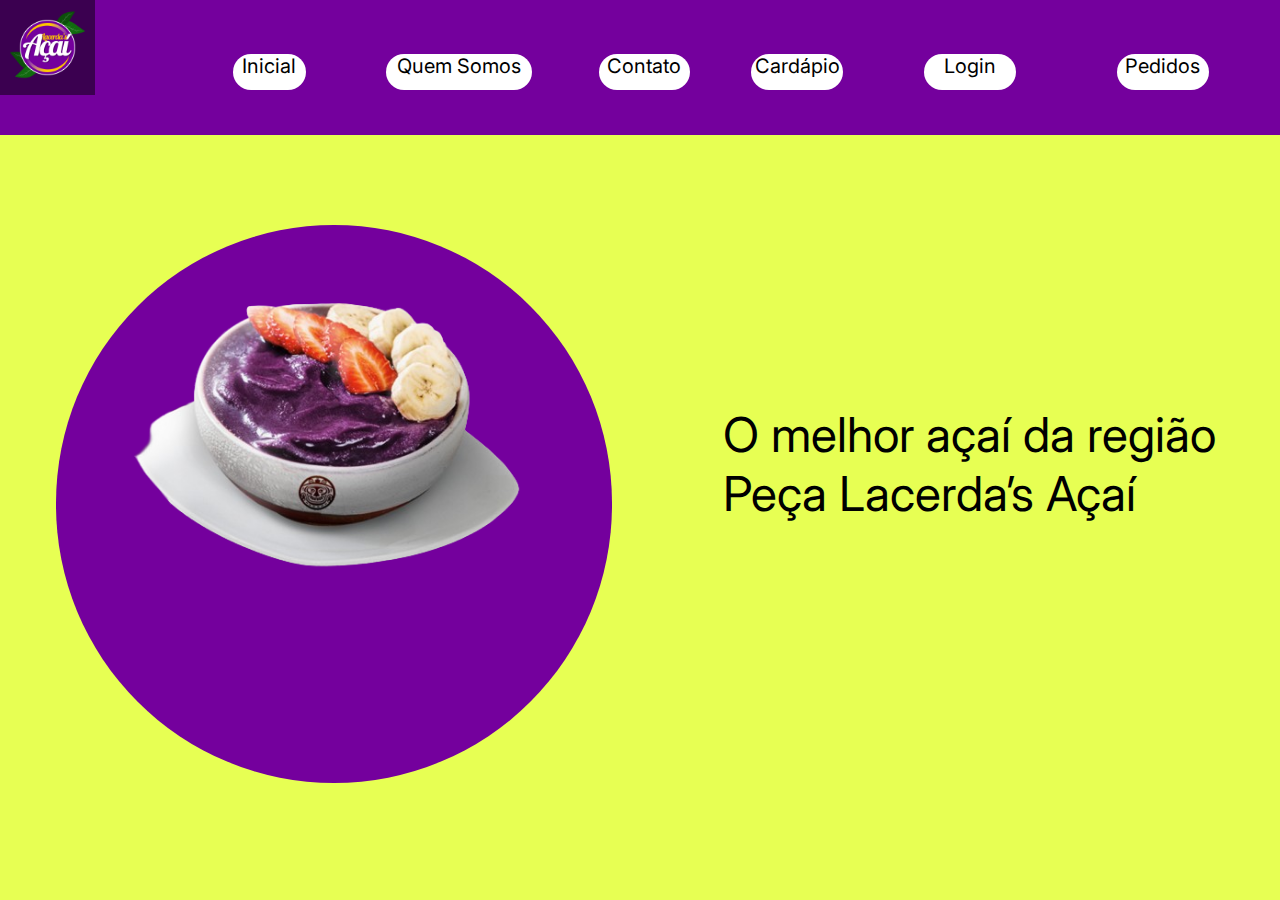
<file: index.html>
<!DOCTYPE html>
<html lang="en">
<head>
    <meta charset="UTF-8">
    <meta name="viewport" content="width=device-width, initial-scale=1.0">
    <title>Acaiteria</title>
    <link rel="stylesheet" href="acai.css">
    <link rel="preconnect" href="https://fonts.googleapis.com">
    <link rel="preconnect" href="https://fonts.gstatic.com" crossorigin>
    <link href="https://fonts.googleapis.com/css2?family=Inter:ital,opsz,wght@0,14..32,100..900;1,14..32,100..900&display=swap" rel="stylesheet">
</head>
<body>
<header>
<div id="logo"><img src="Lacerda.png" alt="" width="52%"></div>    
<div id="ini"><a href="index.html">Inicial</a></div>
<div id="somos" ><a href="qmsomos.html">Quem Somos</a></div>
<div id="ctt"><a href="contato.html">Contato</a></div>
<div id="cardapio"><a href="cardapio.html">Cardápio</a></div>
<div id="log"><a href="login.html">Login</a></div>
<div id="pedidos"><a href="pedidos.html">Pedidos</a></div>
</header>
<div id="gridini">
<div id="img"><img src="tigela-site-1024x699-removebg-preview.png" alt="" width="100%"></div>
<div id="txt">O  melhor açaí da região
<br>Peça Lacerda’s Açaí</div>
</div>
</body>
</html>
</file>
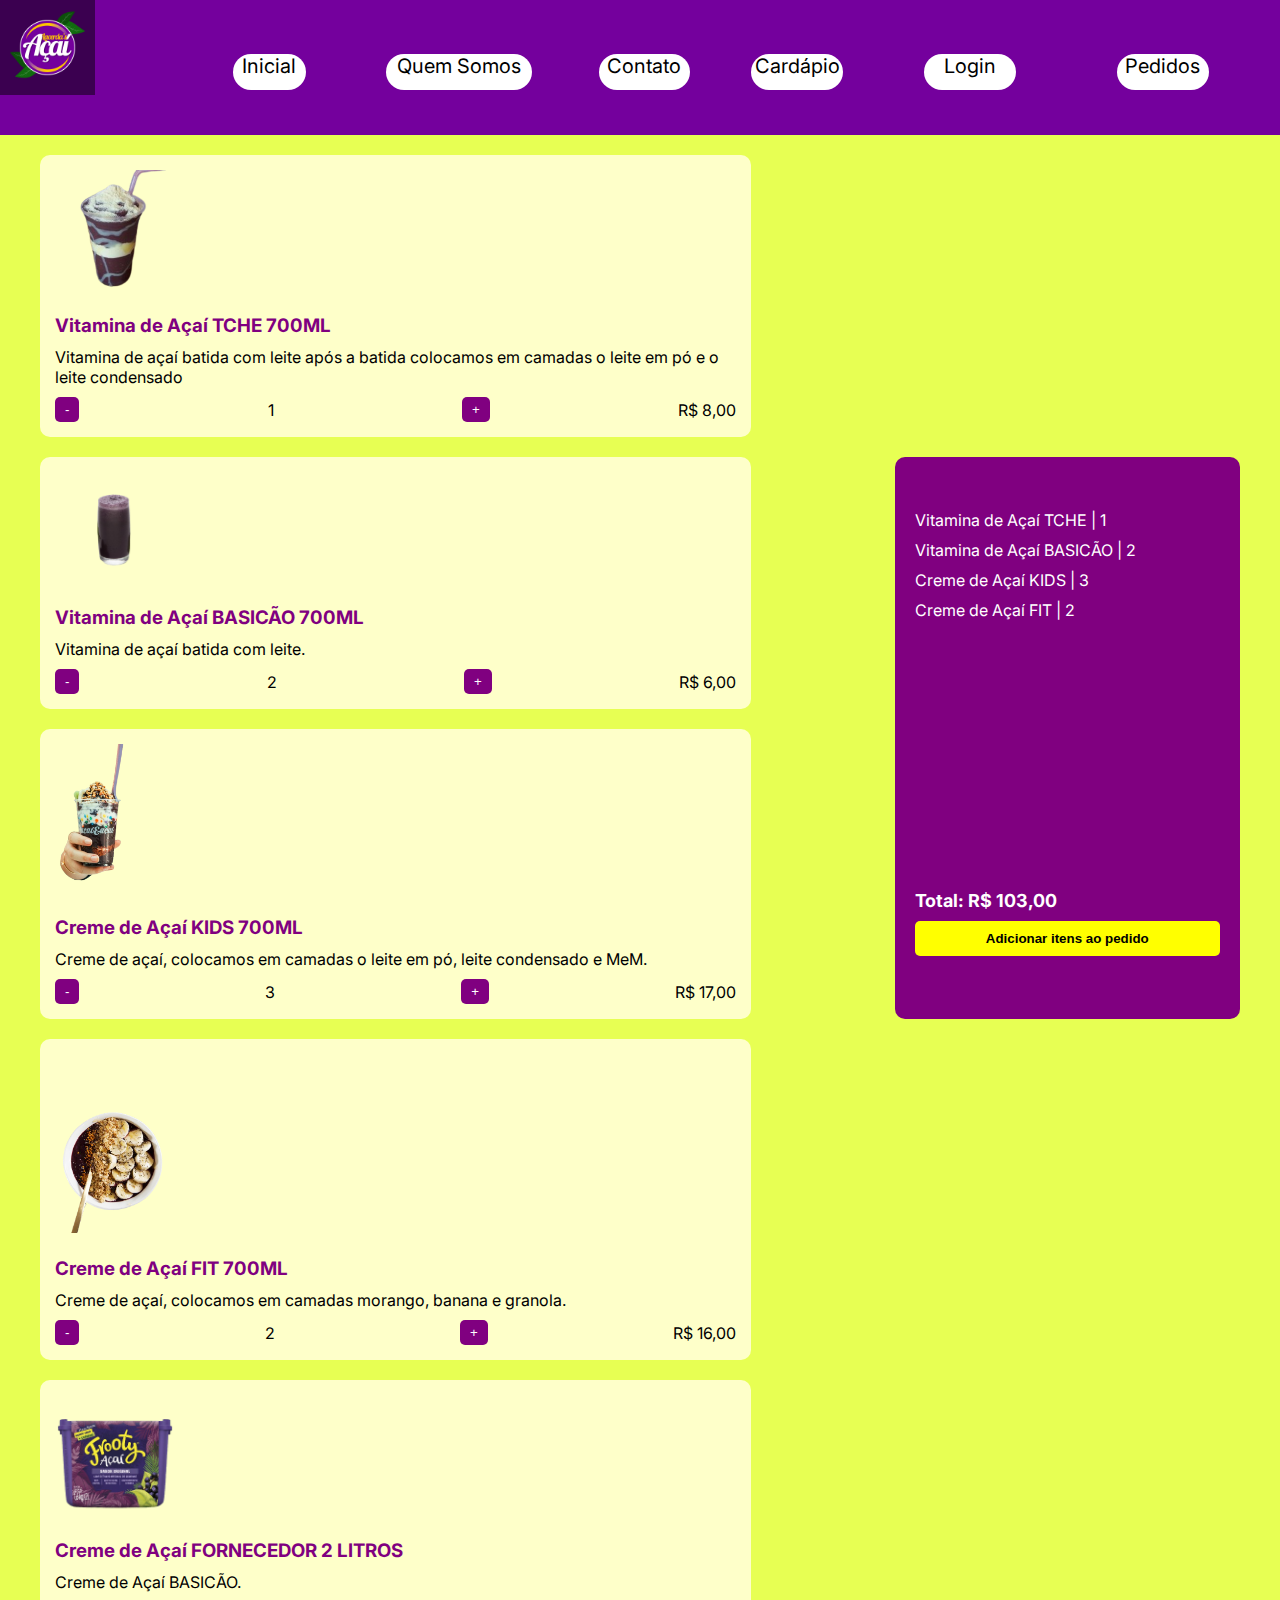
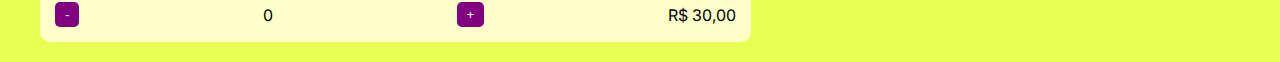
<file: cardapio.html>
<!DOCTYPE html>
<html lang="en">
<head>
    <meta charset="UTF-8">
    <meta name="viewport" content="width=device-width, initial-scale=1.0">
    <title>Acaiteria</title>
    <link rel="stylesheet" href="cardapio.css">
    <link rel="preconnect" href="https://fonts.googleapis.com">
    <link rel="preconnect" href="https://fonts.gstatic.com" crossorigin>
    <link href="https://fonts.googleapis.com/css2?family=Inter:ital,opsz,wght@0,14..32,100..900;1,14..32,100..900&display=swap" rel="stylesheet">
</head>
<body>
<header>
<div id="logo"><img src="Lacerda.png" alt="" width="52%"></div>    
<div id="ini"><a href="index.html">Inicial</a></div>
<div id="somos" ><a href="qmsomos.html">Quem Somos</a></div>
<div id="ctt"><a href="contato.html">Contato</a></div>
<div id="cardapio"><a href="cardapio.html">Cardápio</a></div>
<div id="log"><a href="login.html">Login</a></div>
<div id="pedidos"><a href="pedidos.html">Pedidos</a></div>
</header>
<div class="gridcard">
    <div class="item">
        <img src="tche.png" alt="Vitamina de Açaí TCHE">
        <div class="description">
            <h3>Vitamina de Açaí TCHE 700ML</h3>
            <p>Vitamina de açaí batida com leite após a batida colocamos em camadas o leite em pó e o leite condensado</p>
            <div class="order">
                <button>-</button>
                <span>1</span>
                <button>+</button>
                <span>R$ 8,00</span>
            </div>
        </div>
    </div>

    <div class="item1">
        <img src="basicao.png" alt="Vitamina de Açaí BASICÃO">
        <div class="description">
            <h3>Vitamina de Açaí BASICÃO 700ML</h3>
            <p>Vitamina de açaí batida com leite.</p>
            <div class="order">
                <button>-</button>
                <span>2</span>
                <button>+</button>
                <span>R$ 6,00</span>
            </div>
        </div>
    </div>

    <div class="item2">
        <img src="kids.png" alt="Creme de Açaí KIDS">
        <div class="description">
            <h3>Creme de Açaí KIDS 700ML</h3>
            <p>Creme de açaí, colocamos em camadas o leite em pó, leite condensado e MeM.</p>
            <div class="order">
                <button>-</button>
                <span>3</span>
                <button>+</button>
                <span>R$ 17,00</span>
            </div>
        </div>
    </div>

    <div class="item3">
        <img src="fit.png" alt="Creme de Açaí FIT">
        <div class="description">
            <h3>Creme de Açaí FIT 700ML</h3>
            <p>Creme de açaí, colocamos em camadas morango, banana e granola.</p>
            <div class="order">
                <button>-</button>
                <span>2</span>
                <button>+</button>
                <span>R$ 16,00</span>
            </div>
        </div>
    </div>

    <div class="item4">
        <img src="fornecedor.png" alt="Creme de Açaí FORNECEDOR">
        <div class="description">
            <h3>Creme de Açaí FORNECEDOR 2 LITROS</h3>
            <p>Creme de Açaí BASICÃO.</p>
            <div class="order">
                <button>-</button>
                <span>0</span>
                <button>+</button>
                <span>R$ 30,00</span>
            </div>
        </div>
    </div>

    <div class="cart">
        <h3>Resumo do Pedido</h3>
        <ul>
            <li>Vitamina de Açaí TCHE | 1</li>
            <li>Vitamina de Açaí BASICÃO | 2</li>
            <li>Creme de Açaí KIDS | 3</li>
            <li>Creme de Açaí FIT | 2</li>
        </ul>
        <div class="total">
            <p>Total: R$ 103,00</p>
            <button>Adicionar itens ao pedido</button>
        </div>
    </div>
</div>
</body>
</html>
</file>
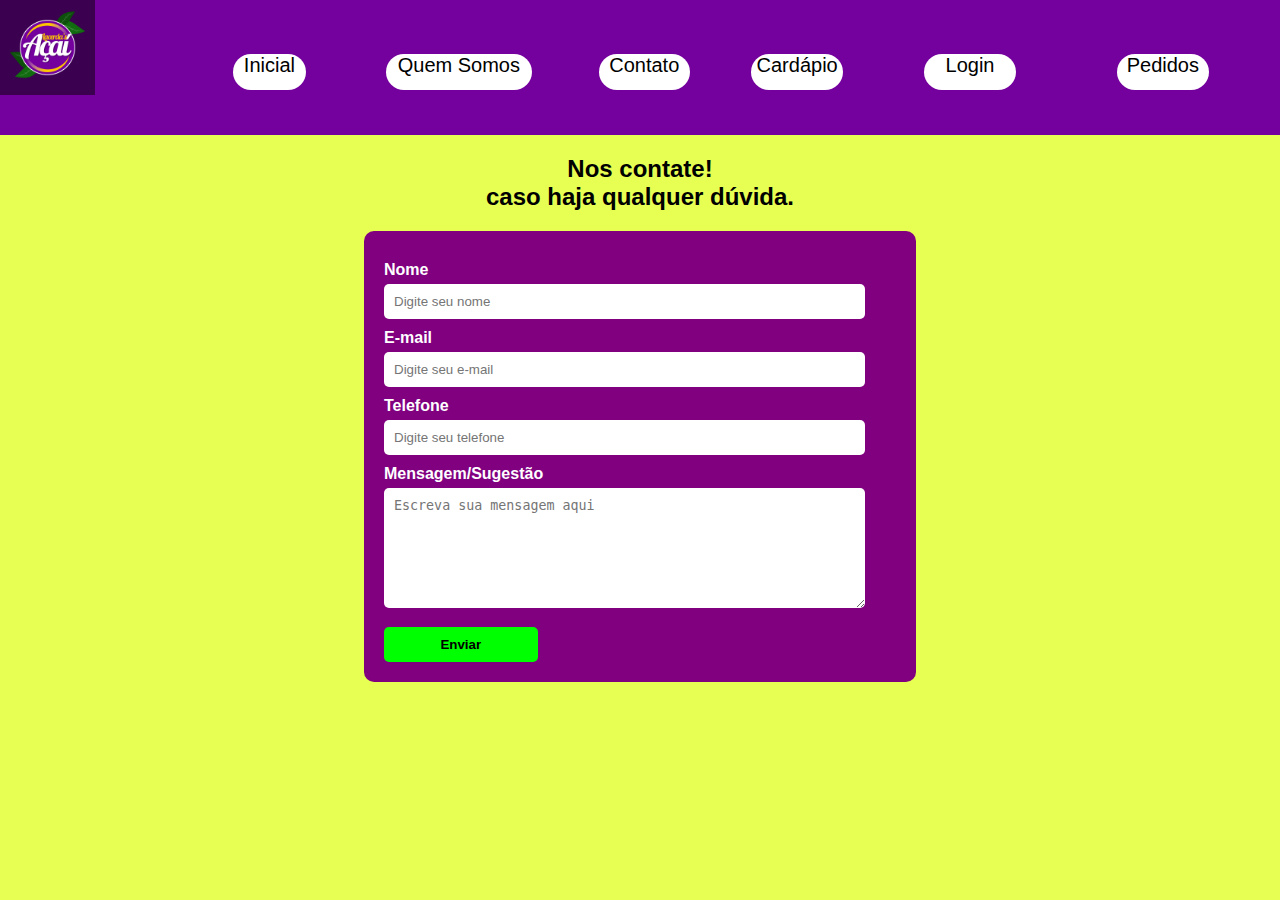
<file: contato.html>
<!DOCTYPE html>
<html lang="en">
<head>
    <meta charset="UTF-8">
    <meta name="viewport" content="width=device-width, initial-scale=1.0">
    <title>Contato</title>
    <link rel="stylesheet" href="contato.css">
</head>
<body>
<header>
    <div id="logo"><img src="Lacerda.png" alt="" width="52%"></div>    
    <div id="ini"><a href="index.html">Inicial</a></div>
    <div id="somos" ><a href="qmsomos.html">Quem Somos</a></div>
    <div id="ctt"><a href="contato.html">Contato</a></div>
    <div id="cardapio"><a href="cardapio.html">Cardápio</a></div>
    <div id="log"><a href="login.html">Login</a></div>
    <div id="pedidos"><a href="pedidos.html">Pedidos</a></div>
    </header>
    <h2>Nos contate!<br>caso haja qualquer dúvida.</h2>

    <div class="contatofundo">
        <form>
            <label for="nome">Nome</label>
            <input type="text" id="nome" placeholder="Digite seu nome">
            
            <label for="email">E-mail</label>
            <input type="email" id="email" placeholder="Digite seu e-mail">
            
            <label for="telefone">Telefone</label>
            <input type="text" id="telefone" placeholder="Digite seu telefone">
            
            <label for="mensagem">Mensagem/Sugestão</label>
            <textarea id="mensagem" placeholder="Escreva sua mensagem aqui"></textarea>
            
            <button type="submit">Enviar</button>
        </form>
    </div>
</body>
</html>
</file>
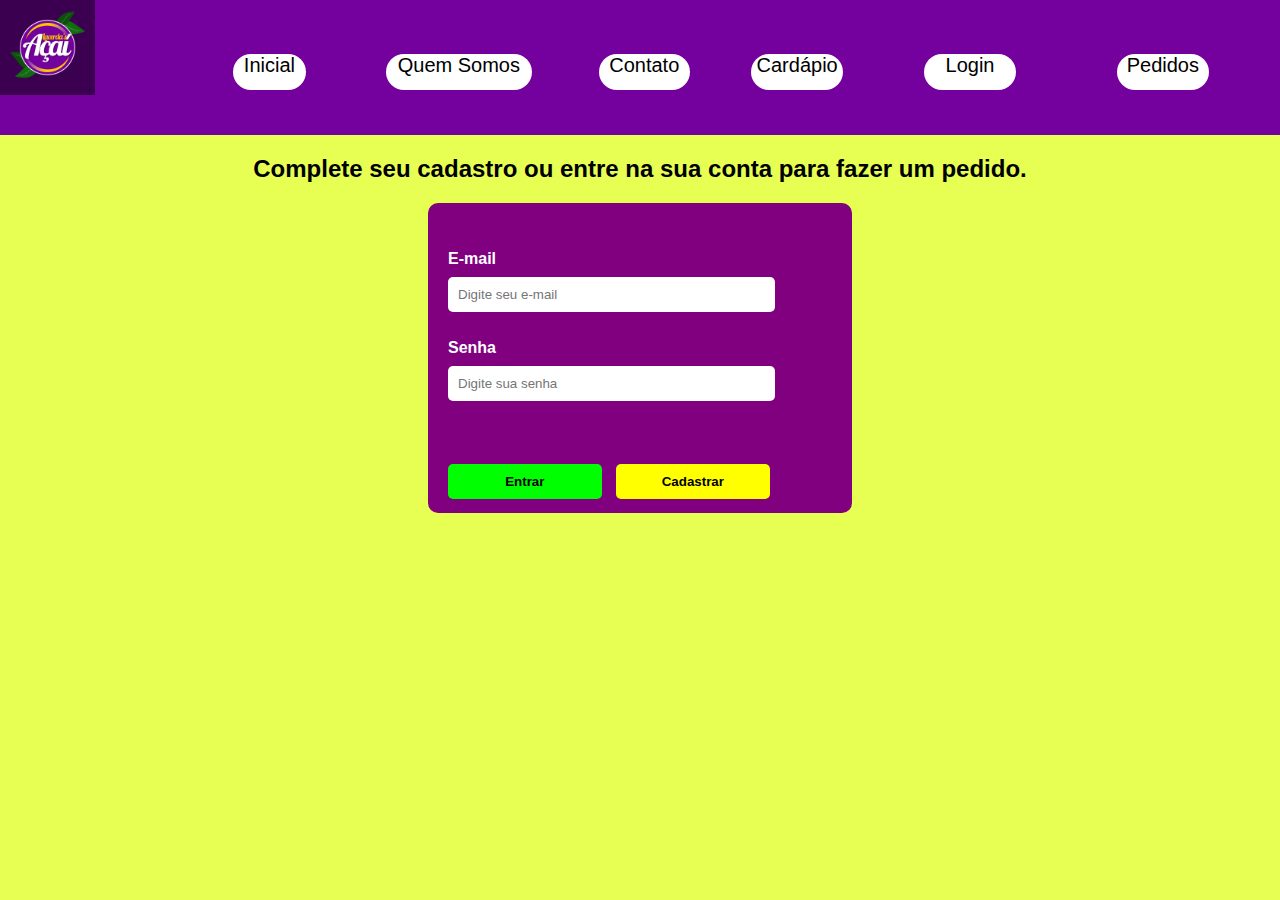
<file: login.html>
<!DOCTYPE html>
<html lang="en">
<head>
    <meta charset="UTF-8">
    <meta name="viewport" content="width=device-width, initial-scale=1.0">
    <title>Login</title>
    <link rel="stylesheet" href="login.css">
</head>
<body>
    <header>
        <div id="logo"><img src="Lacerda.png" alt="" width="52%"></div>    
        <div id="ini"><a href="index.html">Inicial</a></div>
        <div id="somos" ><a href="qmsomos.html">Quem Somos</a></div>
        <div id="ctt"><a href="contato.html">Contato</a></div>
        <div id="cardapio"><a href="cardapio.html">Cardápio</a></div>
        <div id="log"><a href="login.html">Login</a></div>
        <div id="pedidos"><a href="pedidos.html">Pedidos</a></div>
        </header>
        <h2>Complete seu cadastro ou entre na sua conta para fazer um pedido.</h2>

        <div class="bordalogin">
            <form>
                <label for="email">E-mail</label>
                <input type="email" id="email" placeholder="Digite seu e-mail">
                
                <label for="senha">Senha</label>
                <input type="password" id="senha" placeholder="Digite sua senha">
                
                <button type="submit">Entrar</button>
                <button type="button">Cadastrar</button>
            </form>
        </div>
    
</body>
</html>
</file>
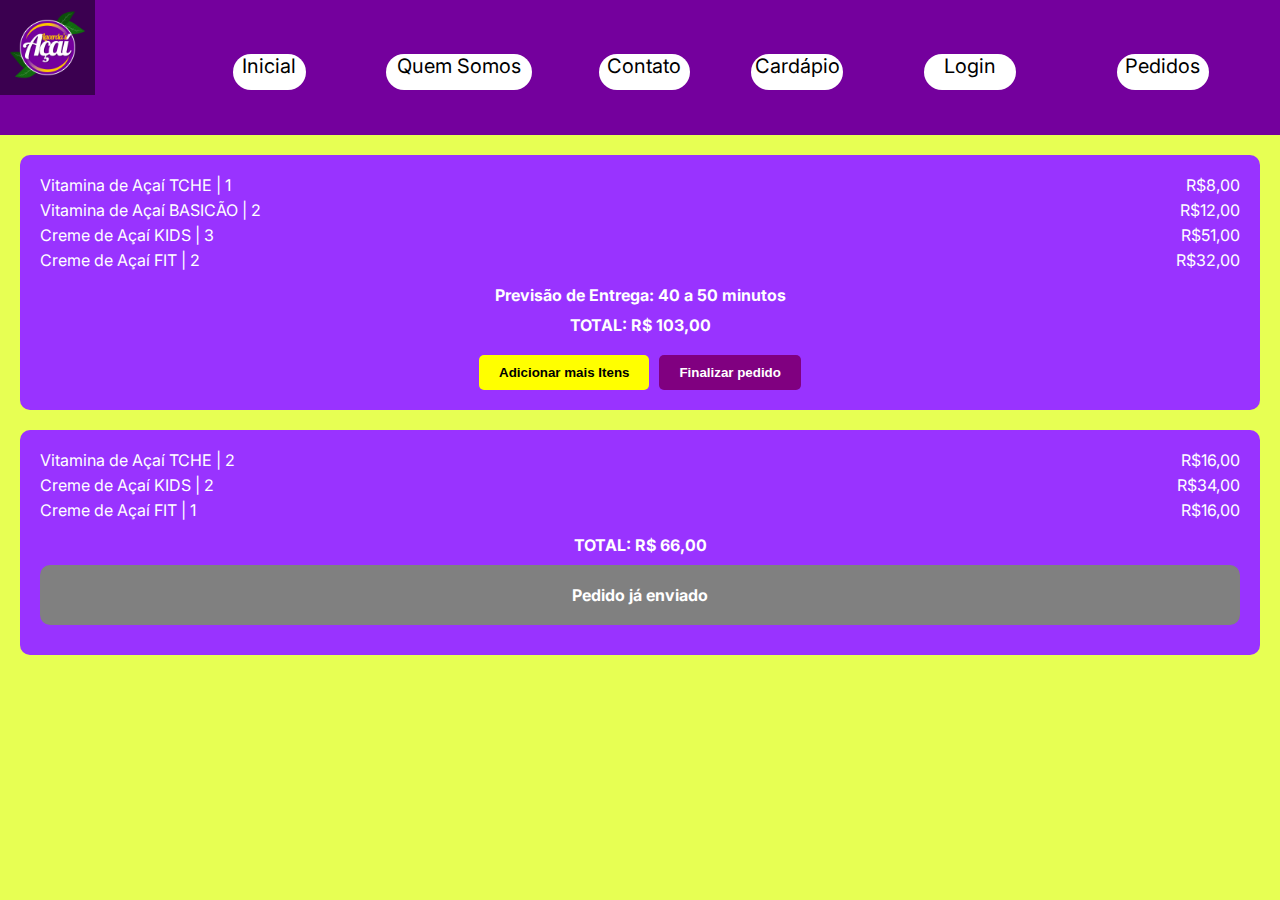
<file: pedidos.html>
<!DOCTYPE html>
<html lang="en">
<head>
    <meta charset="UTF-8">
    <meta name="viewport" content="width=device-width, initial-scale=1.0">
    <title>Pedidos</title>
    <link rel="stylesheet" href="pedidos.css">
    <link rel="preconnect" href="https://fonts.googleapis.com">
    <link rel="preconnect" href="https://fonts.gstatic.com" crossorigin>
    <link href="https://fonts.googleapis.com/css2?family=Inter:ital,opsz,wght@0,14..32,100..900;1,14..32,100..900&display=swap" rel="stylesheet">
</head>
<body>
<header>
<div id="logo"><img src="Lacerda.png" alt="" width="52%"></div>    
<div id="ini"><a href="index.html">Inicial</a></div>
<div id="somos" ><a href="qmsomos.html">Quem Somos</a></div>
<div id="ctt"><a href="contato.html">Contato</a></div>
<div id="cardapio"><a href="cardapio.html">Cardápio</a></div>
<div id="log"><a href="login.html">Login</a></div>
<div id="pedidos"><a href="pedidos.html">Pedidos</a></div>
</header>
<div class="pedido-grid">
    <div class="pedido">
        <ul>
            <li>Vitamina de Açaí TCHE | 1 <span>R$8,00</span></li>
            <li>Vitamina de Açaí BASICÃO | 2 <span>R$12,00</span></li>
            <li>Creme de Açaí KIDS | 3 <span>R$51,00</span></li>
            <li>Creme de Açaí FIT | 2 <span>R$32,00</span></li>
        </ul>
    </div>
    <div class="entrega">
        Previsão de Entrega: 40 a 50 minutos
    </div>
    <div class="total">
        TOTAL: R$ 103,00
    </div>
    <div class="botoes">
        <button class="add">Adicionar mais Itens</button>
        <button class="finalizar">Finalizar pedido</button>
    </div>
</div>

<div class="pedido-grid">
    <div class="pedido-anterior">
        <ul>
            <li>Vitamina de Açaí TCHE | 2 <span>R$16,00</span></li>
            <li>Creme de Açaí KIDS | 2 <span>R$34,00</span></li>
            <li>Creme de Açaí FIT | 1 <span>R$16,00</span></li>
        </ul>
    </div>
    <div class="total-anterior">
        TOTAL: R$ 66,00
    </div>
    <div class="status">
        Pedido já enviado
    </div>
</div>
</body>
</html>
</file>
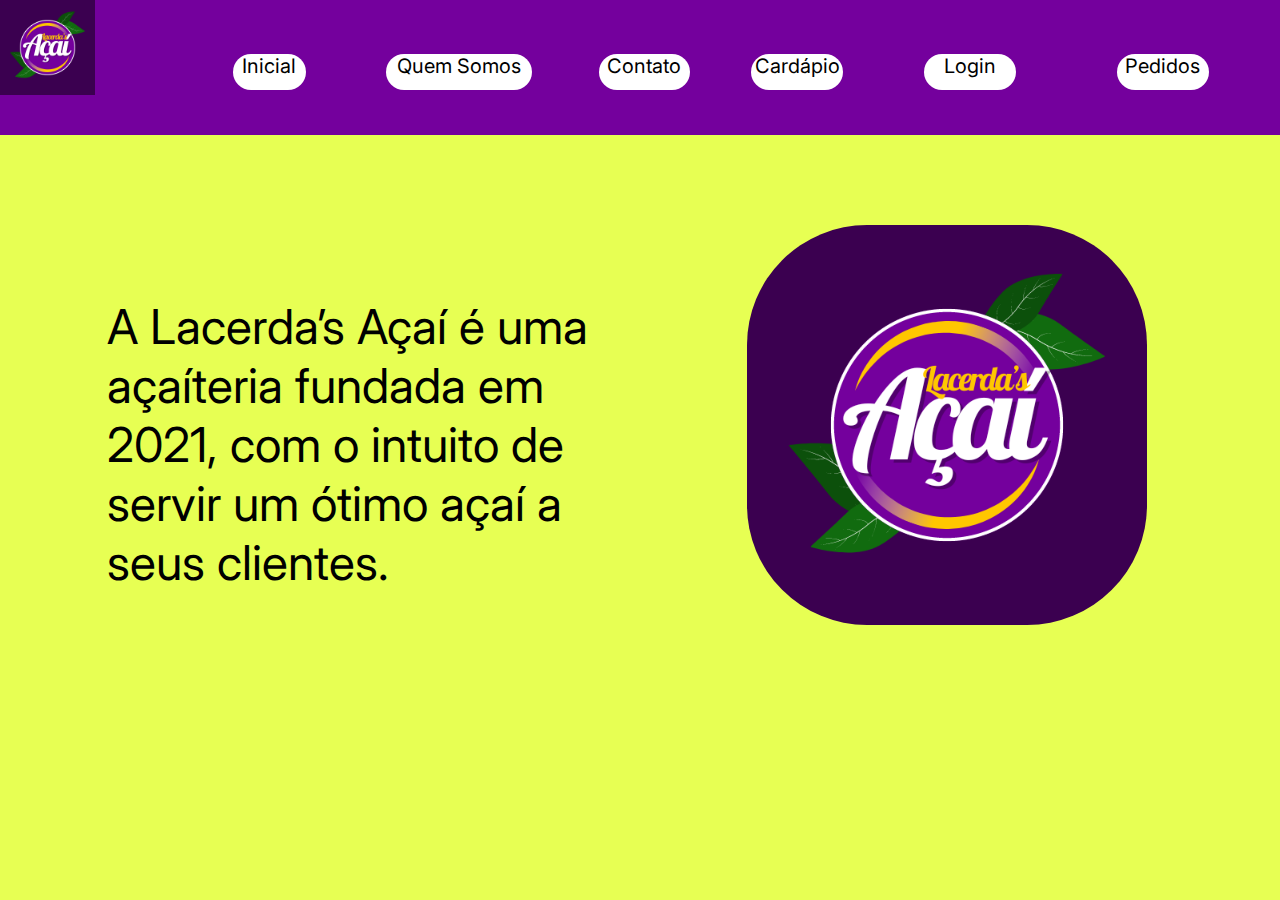
<file: qmsomos.html>
<!DOCTYPE html>
<html lang="en">
<head>
    <meta charset="UTF-8">
    <meta name="viewport" content="width=device-width, initial-scale=1.0">
    <title>Quem somos</title>
    <link rel="stylesheet" href="qmsomos.css">
    <link rel="preconnect" href="https://fonts.googleapis.com">
    <link rel="preconnect" href="https://fonts.gstatic.com" crossorigin>
    <link href="https://fonts.googleapis.com/css2?family=Inter:ital,opsz,wght@0,14..32,100..900;1,14..32,100..900&display=swap" rel="stylesheet">
</head>
<body>
<header>
<div id="logo"><img src="Lacerda.png" alt="" width="52%"></div>    
<div id="ini"><a href="index.html">Inicial</a></div>
<div id="somos" ><a href="qmsomos.html">Quem Somos</a></div>
<div id="ctt"><a href="contato.html">Contato</a></div>
<div id="cardapio"><a href="cardapio.html">Cardápio</a></div>
<div id="log"><a href="login.html">Login</a></div>
<div id="pedidos"><a href="pedidos.html">Pedidos</a></div>
</header>
<div id="gridqms">
<div id="txt">A Lacerda’s Açaí é uma
    açaíteria fundada em 2021,  com o intuito de servir um  ótimo açaí a seus clientes.</div>
<div id="img"><img id="acais" src="Lacerda.png" alt="">
</div></div>
</div>
</file>
<file: acai.css>
body{
    margin: 0;
    box-sizing: border-box;
    font-family: "Inter", sans-serif;
    font-style: normal;
    background-color: #E7FF53;
}
header{
    background-color: #74009D;
    width: 100%;
    height: 15vh;
    display: grid;
    grid-template-columns: 1fr 1fr 1fr 1fr 1fr 1fr 1fr;
    grid-template-rows: 6vh 4vh 5vh;
}
#logo{
    grid-column: 1;
    grid-row: 1/3;
 
}
#ini{
    border-radius: 20px;
    grid-column: 2;
    grid-row: 2;
    background-color: white;
    text-align: center;
    font-size: 20px;
    width: 40%;
    margin-left: 50px;
}
a{
    text-decoration: none;
    color: black;
}
#somos{
    border-radius: 20px;
    grid-column: 3;
    grid-row: 2;
    background-color: white;
    text-align: center;
    font-size: 20px;
    width: 80%;
    margin-left: 20px;
}
#ctt{
    border-radius: 20px;
    grid-column: 4;
    grid-row: 2;
    background-color: white;
    text-align: center;
    font-size: 20px;
    width: 50%;
    margin-left: 50px;
}
#cardapio{
border-radius: 20px;
grid-column: 5;
grid-row: 2;
background-color: white;
text-align: center;
font-size: 20px;
width: 50%;
margin-left: 20px;}
#log{
    border-radius: 20px;
    grid-column: 6;
    grid-row: 2;
    background-color: white;
    text-align: center;
    font-size: 20px;
    width: 50%;
    margin-left: 10px;
}
#pedidos{
    border-radius: 20px;
    grid-column: 7;
    grid-row: 2;
    background-color: white;
    text-align: center;
    font-size: 20px;
    width: 50%;
    margin-left: 20px;
}
#gridini{
    width: 100%;
    display: grid;
    grid-template-columns: 0.1fr 1fr 0.2fr 1fr;
    grid-template-rows: 10vh 75vh ;
}
#txt{
    grid-column: 4;
    grid-row: 2;
    font-size: 48px;
margin-top: 20vh;
}
#img{
    height: 62vh;
    grid-column: 2/3;
    grid-row: 2/4;
    border-radius: 1200px ;
    background-color: #74009D;

}
</file>
<file: cardapio.css>
body{
    margin: 0;
    box-sizing: border-box;
    font-family: "Inter", sans-serif;
    font-style: normal;
    background-color: #E7FF53;
}
header{
    background-color: #74009D;
    width: 100%;
    height: 15vh;
    display: grid;
    grid-template-columns: 1fr 1fr 1fr 1fr 1fr 1fr 1fr;
    grid-template-rows: 6vh 4vh 5vh;
}
#logo{
    grid-column: 1;
    grid-row: 1/3;
 
}
#ini{
    border-radius: 20px;
    grid-column: 2;
    grid-row: 2;
    background-color: white;
    text-align: center;
    font-size: 20px;
    width: 40%;
    margin-left: 50px;
}
a{
    text-decoration: none;
    color: black;
}
#somos{
    border-radius: 20px;
    grid-column: 3;
    grid-row: 2;
    background-color: white;
    text-align: center;
    font-size: 20px;
    width: 80%;
    margin-left: 20px;
}
#ctt{
    border-radius: 20px;
    grid-column: 4;
    grid-row: 2;
    background-color: white;
    text-align: center;
    font-size: 20px;
    width: 50%;
    margin-left: 50px;
}
#cardapio{
border-radius: 20px;
grid-column: 5;
grid-row: 2;
background-color: white;
text-align: center;
font-size: 20px;
width: 50%;
margin-left: 20px;}
#log{
    border-radius: 20px;
    grid-column: 6;
    grid-row: 2;
    background-color: white;
    text-align: center;
    font-size: 20px;
    width: 50%;
    margin-left: 10px;
}
#pedidos{
    border-radius: 20px;
    grid-column: 7;
    grid-row: 2;
    background-color: white;
    text-align: center;
    font-size: 20px;
    width: 50%;
    margin-left: 20px;
}
.gridcard {
    display: grid;
    grid-template-columns: 1fr 1fr 0.3fr 1fr;
    gap: 20px;
    padding: 20px;
    max-width: 1200px;
    margin: 0 auto;
}

.item {
    background-color: #FFFF99;
    grid-column: 1/3;
    padding: 15px;
    border-radius: 10px;
    text-align: left;
    background-color: #FEFFC9;
}
.item1 {
    background-color: #FFFF99;
    grid-column: 1/3;
    padding: 15px;
    border-radius: 10px;
    text-align: left;
    background-color: #FEFFC9;
}
.item2 {
    background-color: #FFFF99;
    grid-column: 1/3;
    padding: 15px;
    border-radius: 10px;
    text-align: left;
    background-color: #FEFFC9;
}
.item3 {
    background-color: #FFFF99;
    grid-column: 1/3;
    padding: 15px;
    border-radius: 10px;
    text-align: left;
    background-color: #FEFFC9;
}
.item4 {
    background-color: #FFFF99;
    grid-column: 1/3;
    padding: 15px;
    border-radius: 10px;
    text-align: left;
    background-color: #FEFFC9;
}

.item img {
    width: 100%;
    max-width: 120px;
    height: auto;
    margin-bottom: 10px;
    border-radius: 10px;
}
.item1 img {
    width: 100%;
    max-width: 120px;
    height: auto;
    margin-bottom: 10px;
    border-radius: 10px;
}
.item2 img {
    width: 100%;
    max-width: 120px;
    height: auto;
    margin-bottom: 10px;
    border-radius: 10px;
}
.item3 img {
    width: 100%;
    max-width: 120px;
    height: auto;
    margin-bottom: 10px;
    border-radius: 10px;
}
.item4 img {
    width: 100%;
    max-width: 120px;
    height: auto;
    margin-bottom: 10px;
    border-radius: 10px;
}

h3 {
    margin: 10px 0;
    color: #800080;
}

p {
    margin: 10px 0;
}

.order {
    display: flex;
    align-items: center;
    justify-content: space-between;
    margin-top: 10px;
}

.order button {
    background-color: #800080;
    color: white;
    border: none;
    padding: 5px 10px;
    border-radius: 5px;
    cursor: pointer;
}

.cart {
    grid-column: 4;
    background-color: #800080;
    padding: 20px;
    border-radius: 10px;
    color: white;
    text-align: left;
    grid-row: 2/4;
}

.cart h3 {
    margin-top: 0;
}

.cart ul {
    list-style-type: none;
    padding: 0;
    margin: 0;
}

.cart ul li {
    margin-bottom: 10px;
}

.total {
    margin-top: 30vh;
}

.total button {
    background-color: #FFFF00;
    color: black;
    border: none;
    padding: 10px;
    border-radius: 5px;
    font-weight: bold;
    cursor: pointer;
    width: 100%;
}

.total p {
    font-size: 18px;
    font-weight: bold;
}
</file>
<file: contato.css>
body{
    margin: 0;
    box-sizing: border-box;
    font-family: "Inter", sans-serif;
    font-style: normal;
    background-color: #E7FF53;
}
header{
    background-color: #74009D;
    width: 100%;
    height: 15vh;
    display: grid;
    grid-template-columns: 1fr 1fr 1fr 1fr 1fr 1fr 1fr;
    grid-template-rows: 6vh 4vh 5vh;
}
#logo{
    grid-column: 1;
    grid-row: 1/3;
 
}
#ini{
    border-radius: 20px;
    grid-column: 2;
    grid-row: 2;
    background-color: white;
    text-align: center;
    font-size: 20px;
    width: 40%;
    margin-left: 50px;
}
a{
    text-decoration: none;
    color: black;
}
#somos{
    border-radius: 20px;
    grid-column: 3;
    grid-row: 2;
    background-color: white;
    text-align: center;
    font-size: 20px;
    width: 80%;
    margin-left: 20px;
}
#ctt{
    border-radius: 20px;
    grid-column: 4;
    grid-row: 2;
    background-color: white;
    text-align: center;
    font-size: 20px;
    width: 50%;
    margin-left: 50px;
}
#cardapio{
border-radius: 20px;
grid-column: 5;
grid-row: 2;
background-color: white;
text-align: center;
font-size: 20px;
width: 50%;
margin-left: 20px;}
#log{
    border-radius: 20px;
    grid-column: 6;
    grid-row: 2;
    background-color: white;
    text-align: center;
    font-size: 20px;
    width: 50%;
    margin-left: 10px;
}
#pedidos{
    border-radius: 20px;
    grid-column: 7;
    grid-row: 2;
    background-color: white;
    text-align: center;
    font-size: 20px;
    width: 50%;
    margin-left: 20px;
}
.contatofundo {
    background-color: #800080;
    padding: 20px;
    border-radius: 10px;
    width: 40%;
    margin: 20px auto;
}

h2 {
    color: #000;
    text-align: center;
}

label {
    color: white;
    display: block;
    margin-top: 10px;
    font-weight: 700;
}

input, textarea {
    width: 90%;
    padding: 10px;
    margin-top: 5px;
    border-radius: 5px;
    border: none;
}

textarea {
    height: 100px;
}

button {
    padding: 10px;
    margin-top: 15px;
    width: 30%;
    border: none;
    border-radius: 5px;
    color: black;
    font-weight: bold;
    cursor: pointer;
    background-color: #00FF00;
}
</file>
<file: login.css>
body{
    margin: 0;
    box-sizing: border-box;
    font-family: "Inter", sans-serif;
    font-style: normal;
    background-color: #E7FF53;
}
header{
    background-color: #74009D;
    width: 100%;
    height: 15vh;
    display: grid;
    grid-template-columns: 1fr 1fr 1fr 1fr 1fr 1fr 1fr;
    grid-template-rows: 6vh 4vh 5vh;
}
#logo{
    grid-column: 1;
    grid-row: 1/3;
 
}
#ini{
    border-radius: 20px;
    grid-column: 2;
    grid-row: 2;
    background-color: white;
    text-align: center;
    font-size: 20px;
    width: 40%;
    margin-left: 50px;
}
a{
    text-decoration: none;
    color: black;
}
#somos{
    border-radius: 20px;
    grid-column: 3;
    grid-row: 2;
    background-color: white;
    text-align: center;
    font-size: 20px;
    width: 80%;
    margin-left: 20px;
}
#ctt{
    border-radius: 20px;
    grid-column: 4;
    grid-row: 2;
    background-color: white;
    text-align: center;
    font-size: 20px;
    width: 50%;
    margin-left: 50px;
}
#cardapio{
border-radius: 20px;
grid-column: 5;
grid-row: 2;
background-color: white;
text-align: center;
font-size: 20px;
width: 50%;
margin-left: 20px;}
#log{
    border-radius: 20px;
    grid-column: 6;
    grid-row: 2;
    background-color: white;
    text-align: center;
    font-size: 20px;
    width: 50%;
    margin-left: 10px;
}
#pedidos{
    border-radius: 20px;
    grid-column: 7;
    grid-row: 2;
    background-color: white;
    text-align: center;
    font-size: 20px;
    width: 50%;
    margin-left: 20px;
}
.bordalogin {
    background-color: #800080;
    padding: 20px;
    border-radius: 10px;
    width: 30%;
    margin: 20px auto;
    height: 30vh;
}

h2 {
    color: #000;
    text-align: center;
}

label {
    color: white;
    font-weight: 700;
    display: block;
    margin-top: 3vh;
}

input {
    width: 80%;
    padding: 10px;
    margin-top: 1vh;
    border-radius: 5px;
    border: none;
}

button {
    padding: 10px;
    margin-top: 15px;
    border: none;
    border-radius: 5px;
    color: black;
    font-weight: bold;
    cursor: pointer;
}

button[type="submit"] {
    background-color: #00FF00;
    width: 40%;
}

button[type="button"] {
    background-color: #FFFF00;
    margin-left: 10px;
    width: 40%;
    margin-top: 7vh;
}
</file>
<file: pedidos.css>
body{
    margin: 0;
    box-sizing: border-box;
    font-family: "Inter", sans-serif;
    font-style: normal;
    background-color: #E7FF53;
}
header{
    background-color: #74009D;
    width: 100%;
    height: 15vh;
    display: grid;
    grid-template-columns: 1fr 1fr 1fr 1fr 1fr 1fr 1fr;
    grid-template-rows: 6vh 4vh 5vh;
}
#logo{
    grid-column: 1;
    grid-row: 1/3;
 
}
#ini{
    border-radius: 20px;
    grid-column: 2;
    grid-row: 2;
    background-color: white;
    text-align: center;
    font-size: 20px;
    width: 40%;
    margin-left: 50px;
}
a{
    text-decoration: none;
    color: black;
}
#somos{
    border-radius: 20px;
    grid-column: 3;
    grid-row: 2;
    background-color: white;
    text-align: center;
    font-size: 20px;
    width: 80%;
    margin-left: 20px;
}
#ctt{
    border-radius: 20px;
    grid-column: 4;
    grid-row: 2;
    background-color: white;
    text-align: center;
    font-size: 20px;
    width: 50%;
    margin-left: 50px;
}
#cardapio{
border-radius: 20px;
grid-column: 5;
grid-row: 2;
background-color: white;
text-align: center;
font-size: 20px;
width: 50%;
margin-left: 20px;}
#log{
    border-radius: 20px;
    grid-column: 6;
    grid-row: 2;
    background-color: white;
    text-align: center;
    font-size: 20px;
    width: 50%;
    margin-left: 10px;
}
#pedidos{
    border-radius: 20px;
    grid-column: 7;
    grid-row: 2;
    background-color: white;
    text-align: center;
    font-size: 20px;
    width: 50%;
    margin-left: 20px;
}
.pedido-grid {
    display: grid;
    grid-template-rows: auto auto auto auto;
    gap: 10px;
    padding: 20px;
    background-color: #9933FF;
    border-radius: 10px;
    max-width: 1200px;
    margin: 20px auto;
    color: white;
}

.pedido, .pedido-anterior {
    text-align: left;
}

.pedido ul, .pedido-anterior ul {
    list-style-type: none;
    padding: 0;
    margin: 0;
}

.pedido ul li, .pedido-anterior ul li {
    margin-bottom: 5px;
}

.pedido ul li span, .pedido-anterior ul li span {
    float: right;
}

.entrega, .total, .total-anterior, .status {
    text-align: center;
    font-weight: bold;
}

.botoes {
    display: flex;
    justify-content: center;
    gap: 10px;
    margin-top: 10px;
}

.botoes button {
    padding: 10px 20px;
    border: none;
    border-radius: 5px;
    font-weight: bold;
    cursor: pointer;
}

.add {
    background-color: #FFFF00;
    color: black;
}

.finalizar {
    background-color: #800080;
    color: white;
}

.status {
    background-color: #808080;
    padding: 20px;
    border-radius: 10px;
    color: white;
}
</file>
<file: qmsomos.css>
body{
    margin: 0;
    box-sizing: border-box;
    font-family: "Inter", sans-serif;
    font-style: normal;
    background-color: #E7FF53;
}
header{
    background-color: #74009D;
    width: 100%;
    height: 15vh;
    display: grid;
    grid-template-columns: 1fr 1fr 1fr 1fr 1fr 1fr 1fr;
    grid-template-rows: 6vh 4vh 5vh;
}
#logo{
    grid-column: 1;
    grid-row: 1/3;
 
}
#ini{
    border-radius: 20px;
    grid-column: 2;
    grid-row: 2;
    background-color: white;
    text-align: center;
    font-size: 20px;
    width: 40%;
    margin-left: 50px;
}
a{
    text-decoration: none;
    color: black;
}
#somos{
    border-radius: 20px;
    grid-column: 3;
    grid-row: 2;
    background-color: white;
    text-align: center;
    font-size: 20px;
    width: 80%;
    margin-left: 20px;
}
#ctt{
    border-radius: 20px;
    grid-column: 4;
    grid-row: 2;
    background-color: white;
    text-align: center;
    font-size: 20px;
    width: 50%;
    margin-left: 50px;
}
#cardapio{
border-radius: 20px;
grid-column: 5;
grid-row: 2;
background-color: white;
text-align: center;
font-size: 20px;
width: 50%;
margin-left: 20px;}
#log{
    border-radius: 20px;
    grid-column: 6;
    grid-row: 2;
    background-color: white;
    text-align: center;
    font-size: 20px;
    width: 50%;
    margin-left: 10px;
}
#pedidos{
    border-radius: 20px;
    grid-column: 7;
    grid-row: 2;
    background-color: white;
    text-align: center;
    font-size: 20px;
    width: 50%;
    margin-left: 20px;
}
#gridqms{
    width: 100%;
    display: grid;
    grid-template-columns: 0.2fr 1fr 0.2fr 1fr;
    grid-template-rows: 10vh 75vh ;
}
#txt{
    grid-column: 2;
    grid-row: 2;
    font-size: 48px;
margin-top: 8vh;
text-align: left;
}
#img{
    height: 62vh;
    grid-column: 4/5;
    grid-row: 2/4;


}
#acais{
width: 75%;
border-radius: 120px;
}
</file>
